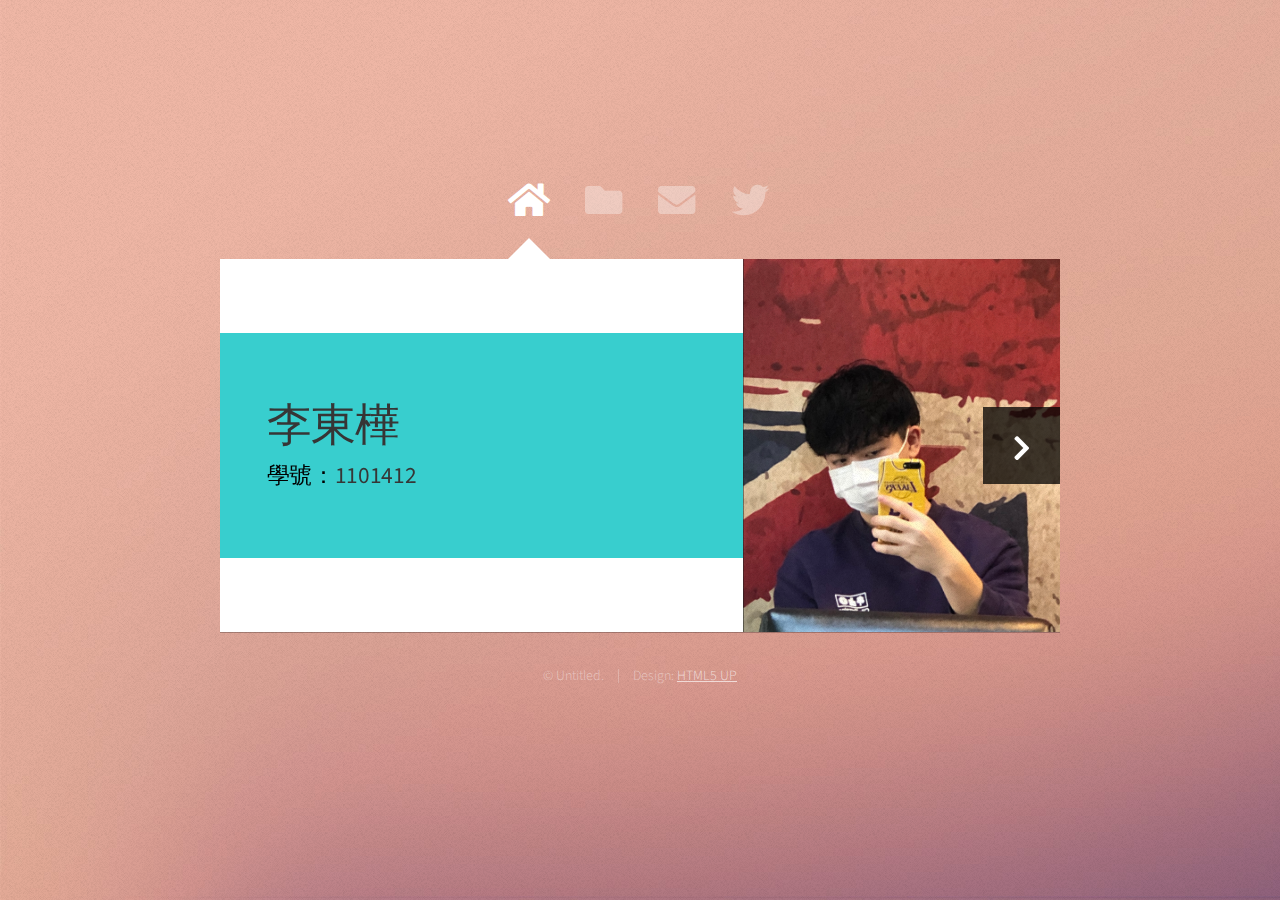
<file: index.html>
<!DOCTYPE HTML>
<html>
	<head>
		<title>Web Fundamentals Workshop</title>
		<meta charset="utf-8" />
		<meta name="viewport" content="width=device-width, initial-scale=1, user-scalable=no" />
		<link rel="stylesheet" href="assets/css/main.css" />
		<noscript><link rel="stylesheet" href="assets/css/noscript.css" /></noscript>
	</head>
	<body class="is-preload">

		<!-- Wrapper-->
			<div id="wrapper">

				<!-- Nav -->
					<nav id="nav">
						<a href="#" class="icon solid fa-home"><span>Home</span></a>
						<a href="#work" class="icon solid fa-folder"><span>Work</span></a>
						<a href="#contact" class="icon solid fa-envelope"><span>Contact</span></a>
						<a href="https://twitter.com/ajlkn" class="icon brands fa-twitter"><span>Twitter</span></a>
					</nav>

				<!-- Main -->
					<div id="main">

						<!-- Me -->
							<article id="home" class="panel intro">
								<header style="background-color: rgba(28, 199, 199, 0.876);">
									<h1>李東樺</h1>
									<p style="color: black;">學號：<b>1101412</b></p>
								</header>
								<a href="#work" class="jumplink pic">
									<span class="arrow icon solid fa-chevron-right"><span>See my work</span></span>
									<img src="images/self2.jpg" alt="" />
								</a>
							</article>

						<!-- Work -->
							<article id="work" class="panel">
								<header>
									<h2>我的期中＋期末</h2>
								</header>
								
								<section>
									<div class="row">
										<div class="col-4 col-6-medium col-12-small">
											
											<a href="https://jibailang.github.io/webmid/220223%20randomselector/index.html" class="image fit"><img src="images/random.jpg" alt=""></a>
											<p style="text-align: center; color: black;">選擇困難選擇器</p>
										</div>
										<div class="col-4 col-6-medium col-12-small">
											<a href="https://jibailang.github.io/webmid/220302%20club/index.html" class="image fit"><img src="images/club.jpg" alt=""></a>
											<p style="text-align: center; color: black;">社團課程時間表</p>
										</div>
										<div class="col-4 col-6-medium col-12-small">
											<a href="https://jibailang.github.io/webmid/220309%20love%20test/index.html" class="image fit"><img src="images/love test.jpg" alt=""></a>
											<p style="text-align: center; color: black;">今年的愛情是什麼滋味?</p>
										</div>
										<div class="col-4 col-6-medium col-12-small">
											<a href="https://jibailang.github.io/webmid/220316%20RPG%20game/index.html" class="image fit"><img src="images/rpg game.jpg" alt=""></a>
											<p style="text-align: center; color: black;">RPG game</p>
										</div>
										<div class="col-4 col-6-medium col-12-small">
											<a href="https://jibailang.github.io/webmid/220323%20youtube/index.html" class="image fit"><img src="images/youtube.jpg" alt=""></a>
											<p style="text-align: center; color: black;">youtube video</p>
										</div>

										


										<div class="col-4 col-6-medium col-12-small">
											<a href="/220427 長條圖/index.html" class="image fit"><img src="images/長條圖.jpg" alt=""></a>
											<p style="text-align: center; color: black;">長條圖</p>
										</div>
										<div class="col-4 col-6-medium col-12-small">
											<a href="/220511 hello_vue/index.html" class="image fit"><img src="images/hello vue.jpg" alt=""></a>
											<p style="text-align: center; color: black;">hello_vue🙋‍♂️</p>
										</div>
										
										<div class="col-4 col-6-medium col-12-small">
											<a href="/220518 galaxy/index.html" class="image fit"><img src="images/galaxy.jpg" alt=""></a>
											<p style="text-align: center; color: black;">galaxy🪐</p>
										</div>
										<div class="col-4 col-6-medium col-12-small">
											<a href="/220525 FormDataPractice/index.html" class="image fit"><img src="images/formdata.jpg" alt=""></a>
											<p style="text-align: center; color: black;">formdata</p>
										</div>
										<div class="col-4 col-6-medium col-12-small">
											<a href="/220601 loan-prediction-web/templates/form.html" class="image fit"><img src="images/flask.jpg" alt=""></a>
											<p style="text-align: center; color: black;">python flask<br>
												註：點進去只是html而已</p>
										</div>
										
										
									</div>
								</section>
							</article>

						<!-- Contact -->
							<article id="contact" class="panel">
								<header>
									<h2>Contact Me</h2>
								</header>
								<form action="#" method="post">
									<div>
										<div class="row">
											<div class="col-6 col-12-medium">
												<input type="text" name="name" placeholder="Name" />
											</div>
											<div class="col-6 col-12-medium">
												<input type="text" name="email" placeholder="Email" />
											</div>
											<div class="col-12">
												<input type="text" name="subject" placeholder="Subject" />
											</div>
											<div class="col-12">
												<textarea name="message" placeholder="Message" rows="6"></textarea>
											</div>
											<div class="col-12">
												<input type="submit" value="Send Message" />
											</div>
										</div>
									</div>
								</form>
							</article>

					</div>

				<!-- Footer -->
					<div id="footer">
						<ul class="copyright">
							<li>&copy; Untitled.</li><li>Design: <a href="http://html5up.net">HTML5 UP</a></li>
						</ul>
					</div>

			</div>

		<!-- Scripts -->
			<script src="assets/js/jquery.min.js"></script>
			<script src="assets/js/browser.min.js"></script>
			<script src="assets/js/breakpoints.min.js"></script>
			<script src="assets/js/util.js"></script>
			<script src="assets/js/main.js"></script>

	</body>
</html>
</file>
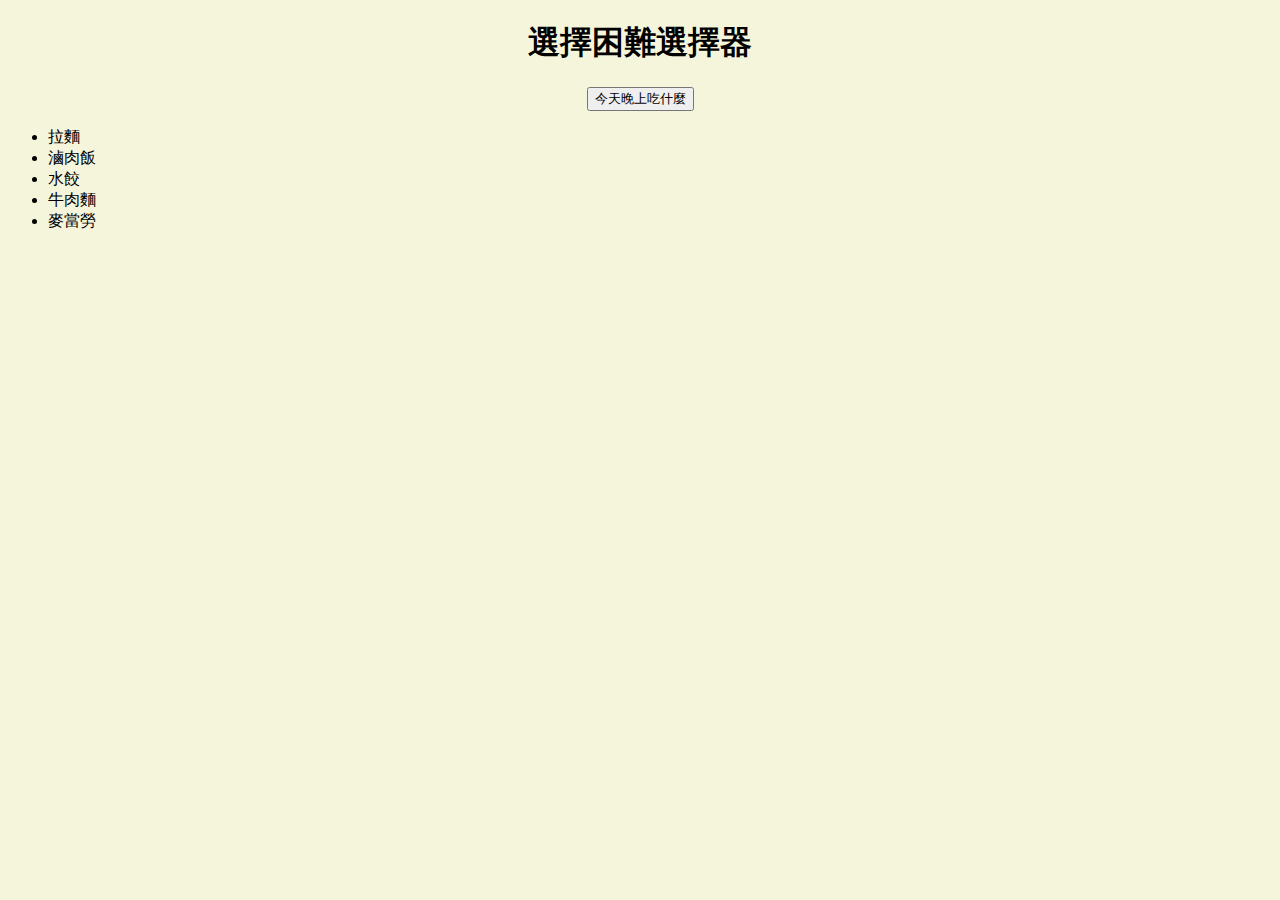
<file: 220223 randomselector/index.html>
<!DOCTYPE html> 
<html>
<head>
    <meta charset="utf-8">
    <title></title>
    <link rel="stylesheet" href="style.css">
</head> 
<body>
    <h1>選擇困難選擇器</h1>
    <input type="button" value="今天晚上吃什麼" > 
    <ul>
        <li>拉麵</li>  
        <li>滷肉飯</li> 
        <li>水餃</li>
        <li>牛肉麵</li>
        <li>麥當勞</li>
    </ul>
    <script src="https://code.jquery.com/jquery-3.6.0.min.js"></script>
    <script src="main.js" async defer></script> </body>
</html>
</file>
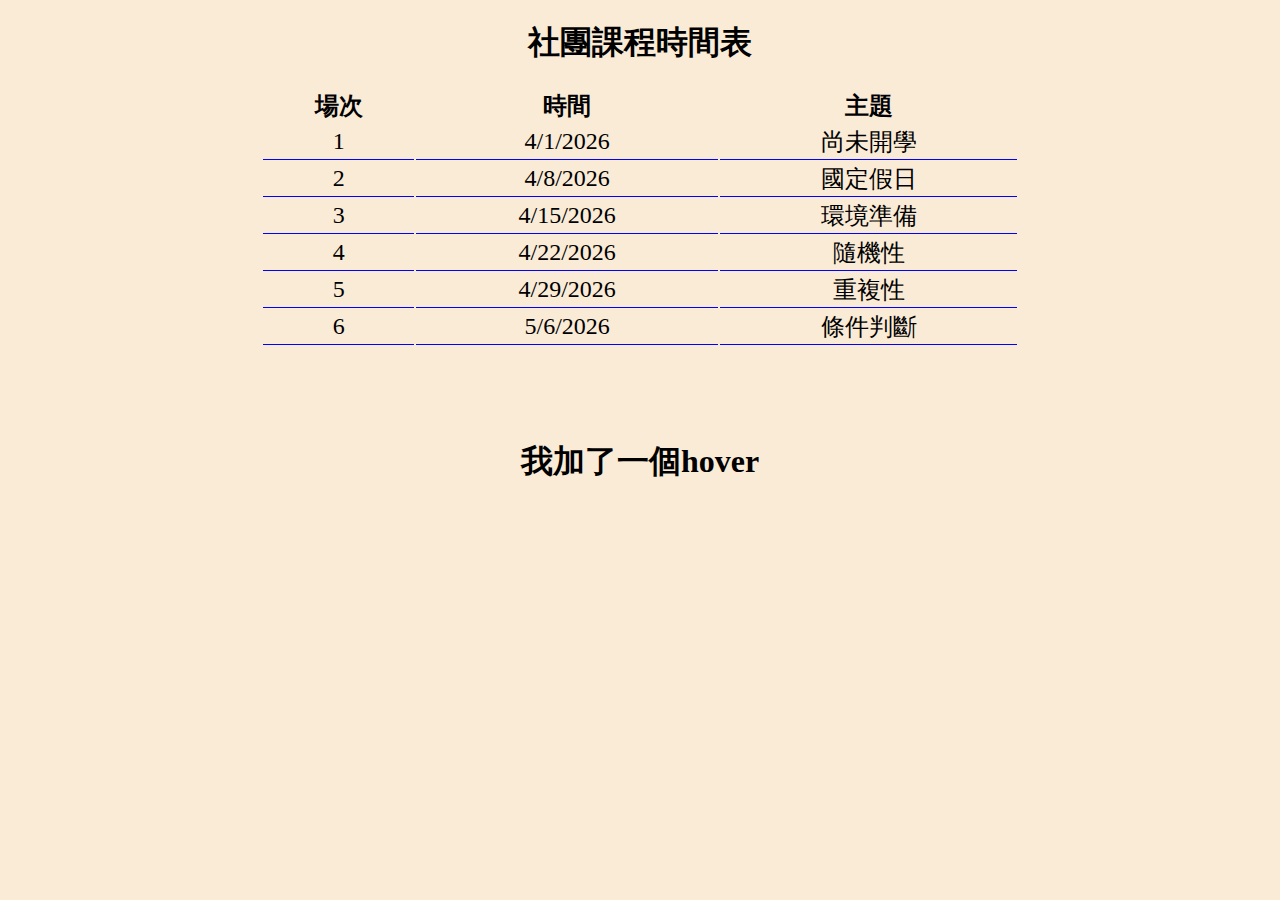
<file: 220302 club/index.html>
<!DOCTYPE html> 
<html>
    <head>
        <meta charset="utf-8">
        <title>Club Course</title>
        <link rel="stylesheet" href="style.css">
    </head> 
    <body>
        <h1>社團課程時間表</h1>
        <table id="courseTable"></table>
        <script src="https://code.jquery.com/jquery-3.6.0.min.js"></script>
        <script src="topic.js"></script>
        <script src="main.js"></script> 
        <br>
        <br>
        <br>
        <br>
        <h1>我加了一個hover</h1>
    </body>
</html>
</file>
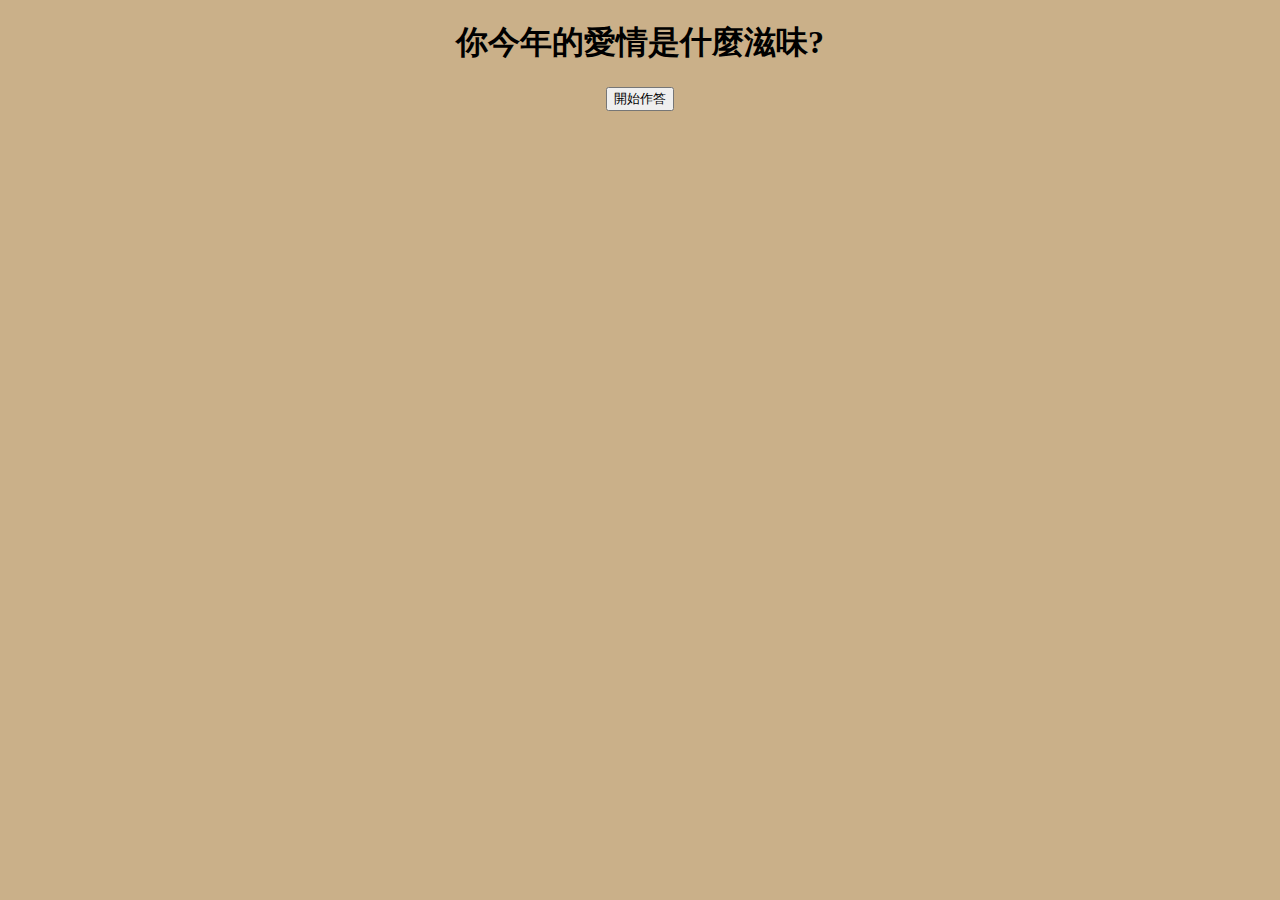
<file: 220309 love test/index.html>
<!DOCTYPE html>
<html>
    <head>
        <meta charset="utf-8">
        <title>Mind Quiz</title>
        <link rel="stylesheet" href="style.css">
    </head>
    <body>
        <h1>你今年的愛情是什麼滋味?</h1>
        <div>
            <h2 id="question"></h2>
            <div id="options"></div>
        </div>
        <input id="startButton" type="button" value="開始作答">
        <script src="https://code.jquery.com/jquery-3.6.0.min.js"></script> 
        <script src="data.js"></script>
        <script src="main.js"></script>
    </body>
</html>
</file>
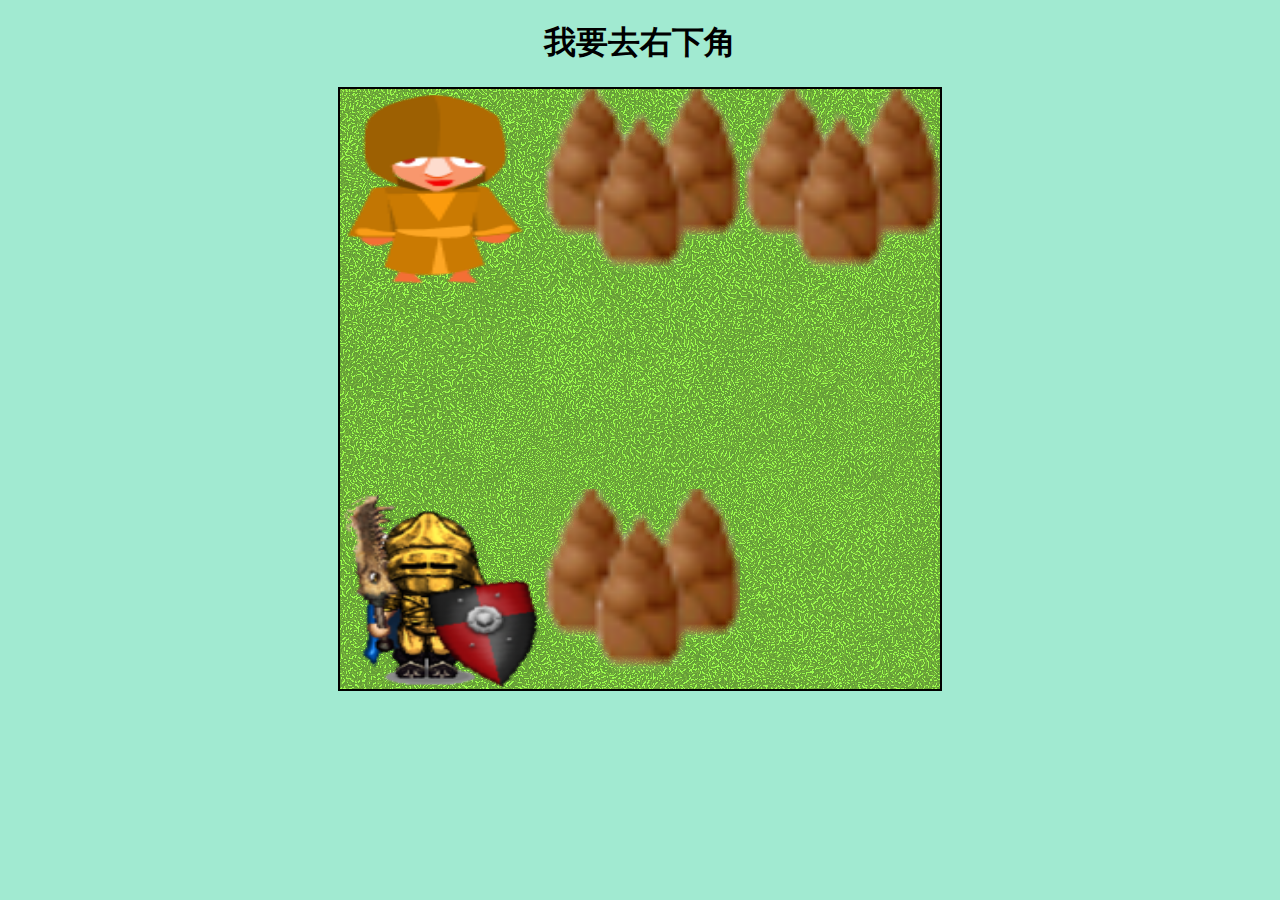
<file: 220316 RPG game/index.html>
<!DOCTYPE html> <html>
<head>
<meta charset="utf-8">
<title>Simple RPG</title>
<link rel="stylesheet" href="style.css">
    </head>
    <body>
<h1>我要去右下角</h1> <div>
<canvas id="myCanvas" width="600" height="600"></canvas>
            <p id="talkBox"></p>
        </div>
<script src="https://code.jquery.com/jquery-3.6.0.min.js"></script>
<script src="main.js"></script> </body>
</html>
</file>
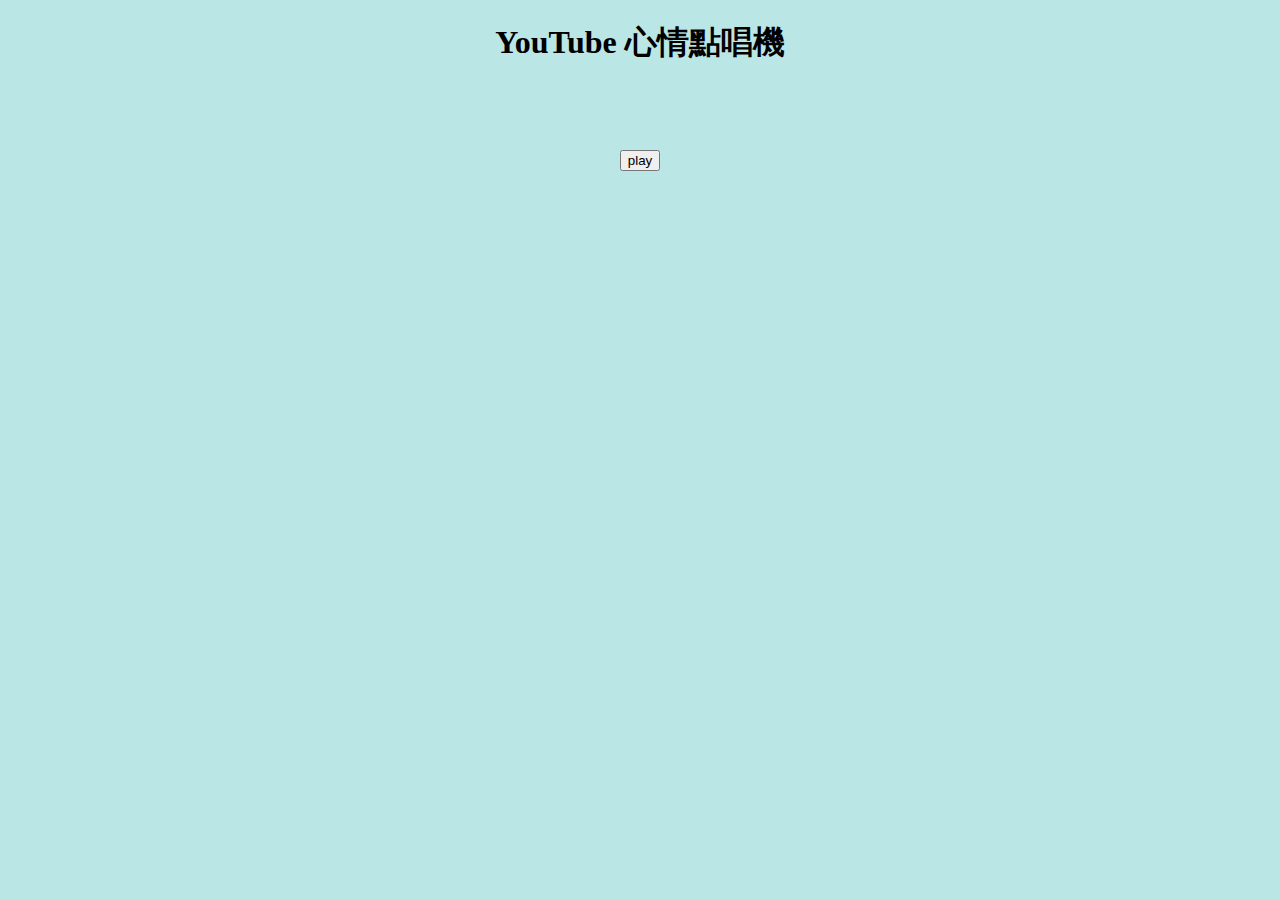
<file: 220323 youtube/index.html>
<!DOCTYPE html>
<html>
    <head>
        <meta charset="utf-8">
        <title></title>
        <link rel="stylesheet" href="style.css">
    </head>
    <body>
        <h1>YouTube 心情點唱機</h1>
        <h2></h2><!--播放歌曲名稱放這裡-->
        <div id="player"></div><!-- YouTube Video Player -->
        <br>
        <input id="playButton" type="button" value="play">
        <script src="https://code.jquery.com/jquery-3.6.0.min.js"></script>
        <script src="https://www.youtube.com/iframe_api"></script>
        <script src="playList.js"></script>
        <script src="main.js"></script>
    </body>
</html>
</file>
<file: assets/css/noscript.css>
/* Wrapper */

	#wrapper {
		opacity: 1 !important;
	}

/* Nav */

	#nav a {
		opacity: 1.0;
	}

		#nav a:before, #nav a:after {
			display: none;
		}

		#nav a span {
			top: 0;
			opacity: 1.0;
		}

			#nav a span:after {
				display: none;
			}

/* Main */

	#main {
		background: none;
		box-shadow: none;
	}

		#main > .panel {
			background: #ffffff;
			margin-bottom: 2em;
		}

			#main > .panel:last-child {
				margin-bottom: 0;
			}
</file>
<file: 220223 randomselector/style.css>
body{
    text-align: center;
    background-color: beige;
}
li{
    text-align: left;
}
</file>
<file: 220302 club/style.css>
body{
    text-align:center;
    background-color: antiquewhite;
    
}

table{
    width:60%;
    margin:auto;
    font-size:1.5em;
    
}
td:hover { 
    background-color: rgba(192, 91, 91, 0.589);
  }

td{
    border-bottom: 1px solid blue;
}
</file>
<file: 220309 love test/style.css>
body{
    text-align: center;
    background-color: rgba(195, 166, 123, 0.89);
}
</file>
<file: 220316 RPG game/style.css>
body{
    text-align: center;
    background-color: rgba(131, 228, 195, 0.76);
    }
    canvas{
    border: 2px solid black;
    background-image: url(images/grasses68.gif);
    }
    #talkBox{
        height: 20px;
    color: brown; font-size: 26px; font-weight: bold;
    }
</file>
<file: 220323 youtube/style.css>
body{
    text-align: center;
    background-color: rgba(121, 207, 207, 0.513);
}

h2{
    /*預留歌曲名稱顯示空間*/
    height: 32px;
    font-size: medium;
}
</file>
<file: assets/css/main.css>
@import url("https://fonts.googleapis.com/css?family=Source+Sans+Pro:300,400,300italic,400italic");
@import url("fontawesome-all.min.css");

html, body, div, span, applet, object,
iframe, h1, h2, h3, h4, h5, h6, p, blockquote,
pre, a, abbr, acronym, address, big, cite,
code, del, dfn, em, img, ins, kbd, q, s, samp,
small, strike, strong, sub, sup, tt, var, b,
u, i, center, dl, dt, dd, ol, ul, li, fieldset,
form, label, legend, table, caption, tbody,
tfoot, thead, tr, th, td, article, aside,
canvas, details, embed, figure, figcaption,
footer, header, hgroup, menu, nav, output, ruby,
section, summary, time, mark, audio, video {
	margin: 0;
	padding: 0;
	border: 0;
	font-size: 100%;
	font: inherit;
	vertical-align: baseline;}

article, aside, details, figcaption, figure,
footer, header, hgroup, menu, nav, section {
	display: block;}

body {
	line-height: 1;
}

ol, ul {
	list-style: none;
}

blockquote, q {
	quotes: none;
}

	blockquote:before, blockquote:after, q:before, q:after {
		content: '';
		content: none;
	}

table {
	border-collapse: collapse;
	border-spacing: 0;
}

body {
	-webkit-text-size-adjust: none;
}

mark {
	background-color: transparent;
	color: inherit;
}

input::-moz-focus-inner {
	border: 0;
	padding: 0;
}

input, select, textarea {
	-moz-appearance: none;
	-webkit-appearance: none;
	-ms-appearance: none;
	appearance: none;
}

/* Row */

	.row {
		display: flex;
		flex-wrap: wrap;
		box-sizing: border-box;
		align-items: stretch;
	}

		.row > * {
			box-sizing: border-box;
		}

		.row.gtr-uniform > * > :last-child {
			margin-bottom: 0;
		}

		.row.aln-left {
			justify-content: flex-start;
		}

		.row.aln-center {
			justify-content: center;
		}

		.row.aln-right {
			justify-content: flex-end;
		}

		.row.aln-top {
			align-items: flex-start;
		}

		.row.aln-middle {
			align-items: center;
		}

		.row.aln-bottom {
			align-items: flex-end;
		}

		.row > .imp {
			order: -1;
		}

		.row > .col-1 {
			width: 8.33333%;
		}

		.row > .off-1 {
			margin-left: 8.33333%;
		}

		.row > .col-2 {
			width: 16.66667%;
		}

		.row > .off-2 {
			margin-left: 16.66667%;
		}

		.row > .col-3 {
			width: 25%;
		}

		.row > .off-3 {
			margin-left: 25%;
		}

		.row > .col-4 {
			width: 33.33333%;
		}

		.row > .off-4 {
			margin-left: 33.33333%;
		}

		.row > .col-5 {
			width: 41.66667%;
		}

		.row > .off-5 {
			margin-left: 41.66667%;
		}

		.row > .col-6 {
			width: 50%;
		}

		.row > .off-6 {
			margin-left: 50%;
		}

		.row > .col-7 {
			width: 58.33333%;
		}

		.row > .off-7 {
			margin-left: 58.33333%;
		}

		.row > .col-8 {
			width: 66.66667%;
		}

		.row > .off-8 {
			margin-left: 66.66667%;
		}

		.row > .col-9 {
			width: 75%;
		}

		.row > .off-9 {
			margin-left: 75%;
		}

		.row > .col-10 {
			width: 83.33333%;
		}

		.row > .off-10 {
			margin-left: 83.33333%;
		}

		.row > .col-11 {
			width: 91.66667%;
		}

		.row > .off-11 {
			margin-left: 91.66667%;
		}

		.row > .col-12 {
			width: 100%;
		}

		.row > .off-12 {
			margin-left: 100%;
		}

		.row.gtr-0 {
			margin-top: 0em;
			margin-left: 0em;
		}

			.row.gtr-0 > * {
				padding: 0em 0 0 0em;
			}

			.row.gtr-0.gtr-uniform {
				margin-top: 0em;
			}

				.row.gtr-0.gtr-uniform > * {
					padding-top: 0em;
				}

		.row.gtr-25 {
			margin-top: -0.3125em;
			margin-left: -0.3125em;
		}

			.row.gtr-25 > * {
				padding: 0.3125em 0 0 0.3125em;
			}

			.row.gtr-25.gtr-uniform {
				margin-top: -0.3125em;
			}

				.row.gtr-25.gtr-uniform > * {
					padding-top: 0.3125em;
				}

		.row.gtr-50 {
			margin-top: -0.625em;
			margin-left: -0.625em;
		}

			.row.gtr-50 > * {
				padding: 0.625em 0 0 0.625em;
			}

			.row.gtr-50.gtr-uniform {
				margin-top: -0.625em;
			}

				.row.gtr-50.gtr-uniform > * {
					padding-top: 0.625em;
				}

		.row {
			margin-top: -1.25em;
			margin-left: -1.25em;
		}

			.row > * {
				padding: 1.25em 0 0 1.25em;
			}

			.row.gtr-uniform {
				margin-top: -1.25em;
			}

				.row.gtr-uniform > * {
					padding-top: 1.25em;
				}

		.row.gtr-150 {
			margin-top: -1.875em;
			margin-left: -1.875em;
		}

			.row.gtr-150 > * {
				padding: 1.875em 0 0 1.875em;
			}

			.row.gtr-150.gtr-uniform {
				margin-top: -1.875em;
			}

				.row.gtr-150.gtr-uniform > * {
					padding-top: 1.875em;
				}

		.row.gtr-200 {
			margin-top: -2.5em;
			margin-left: -2.5em;
		}

			.row.gtr-200 > * {
				padding: 2.5em 0 0 2.5em;
			}

			.row.gtr-200.gtr-uniform {
				margin-top: -2.5em;
			}

				.row.gtr-200.gtr-uniform > * {
					padding-top: 2.5em;
				}

		@media screen and (max-width: 1680px) {

			.row {
				display: flex;
				flex-wrap: wrap;
				box-sizing: border-box;
				align-items: stretch;
			}

				.row > * {
					box-sizing: border-box;
				}

				.row.gtr-uniform > * > :last-child {
					margin-bottom: 0;
				}

				.row.aln-left {
					justify-content: flex-start;
				}

				.row.aln-center {
					justify-content: center;
				}

				.row.aln-right {
					justify-content: flex-end;
				}

				.row.aln-top {
					align-items: flex-start;
				}

				.row.aln-middle {
					align-items: center;
				}

				.row.aln-bottom {
					align-items: flex-end;
				}

				.row > .imp-xlarge {
					order: -1;
				}

				.row > .col-1-xlarge {
					width: 8.33333%;
				}

				.row > .off-1-xlarge {
					margin-left: 8.33333%;
				}

				.row > .col-2-xlarge {
					width: 16.66667%;
				}

				.row > .off-2-xlarge {
					margin-left: 16.66667%;
				}

				.row > .col-3-xlarge {
					width: 25%;
				}

				.row > .off-3-xlarge {
					margin-left: 25%;
				}

				.row > .col-4-xlarge {
					width: 33.33333%;
				}

				.row > .off-4-xlarge {
					margin-left: 33.33333%;
				}

				.row > .col-5-xlarge {
					width: 41.66667%;
				}

				.row > .off-5-xlarge {
					margin-left: 41.66667%;
				}

				.row > .col-6-xlarge {
					width: 50%;
				}

				.row > .off-6-xlarge {
					margin-left: 50%;
				}

				.row > .col-7-xlarge {
					width: 58.33333%;
				}

				.row > .off-7-xlarge {
					margin-left: 58.33333%;
				}

				.row > .col-8-xlarge {
					width: 66.66667%;
				}

				.row > .off-8-xlarge {
					margin-left: 66.66667%;
				}

				.row > .col-9-xlarge {
					width: 75%;
				}

				.row > .off-9-xlarge {
					margin-left: 75%;
				}

				.row > .col-10-xlarge {
					width: 83.33333%;
				}

				.row > .off-10-xlarge {
					margin-left: 83.33333%;
				}

				.row > .col-11-xlarge {
					width: 91.66667%;
				}

				.row > .off-11-xlarge {
					margin-left: 91.66667%;
				}

				.row > .col-12-xlarge {
					width: 100%;
				}

				.row > .off-12-xlarge {
					margin-left: 100%;
				}

				.row.gtr-0 {
					margin-top: 0em;
					margin-left: 0em;
				}

					.row.gtr-0 > * {
						padding: 0em 0 0 0em;
					}

					.row.gtr-0.gtr-uniform {
						margin-top: 0em;
					}

						.row.gtr-0.gtr-uniform > * {
							padding-top: 0em;
						}

				.row.gtr-25 {
					margin-top: -0.3125em;
					margin-left: -0.3125em;
				}

					.row.gtr-25 > * {
						padding: 0.3125em 0 0 0.3125em;
					}

					.row.gtr-25.gtr-uniform {
						margin-top: -0.3125em;
					}

						.row.gtr-25.gtr-uniform > * {
							padding-top: 0.3125em;
						}

				.row.gtr-50 {
					margin-top: -0.625em;
					margin-left: -0.625em;
				}

					.row.gtr-50 > * {
						padding: 0.625em 0 0 0.625em;
					}

					.row.gtr-50.gtr-uniform {
						margin-top: -0.625em;
					}

						.row.gtr-50.gtr-uniform > * {
							padding-top: 0.625em;
						}

				.row {
					margin-top: -1.25em;
					margin-left: -1.25em;
				}

					.row > * {
						padding: 1.25em 0 0 1.25em;
					}

					.row.gtr-uniform {
						margin-top: -1.25em;
					}

						.row.gtr-uniform > * {
							padding-top: 1.25em;
						}

				.row.gtr-150 {
					margin-top: -1.875em;
					margin-left: -1.875em;
				}

					.row.gtr-150 > * {
						padding: 1.875em 0 0 1.875em;
					}

					.row.gtr-150.gtr-uniform {
						margin-top: -1.875em;
					}

						.row.gtr-150.gtr-uniform > * {
							padding-top: 1.875em;
						}

				.row.gtr-200 {
					margin-top: -2.5em;
					margin-left: -2.5em;
				}

					.row.gtr-200 > * {
						padding: 2.5em 0 0 2.5em;
					}

					.row.gtr-200.gtr-uniform {
						margin-top: -2.5em;
					}

						.row.gtr-200.gtr-uniform > * {
							padding-top: 2.5em;
						}

		}

		@media screen and (max-width: 1280px) {

			.row {
				display: flex;
				flex-wrap: wrap;
				box-sizing: border-box;
				align-items: stretch;
			}

				.row > * {
					box-sizing: border-box;
				}

				.row.gtr-uniform > * > :last-child {
					margin-bottom: 0;
				}

				.row.aln-left {
					justify-content: flex-start;
				}

				.row.aln-center {
					justify-content: center;
				}

				.row.aln-right {
					justify-content: flex-end;
				}

				.row.aln-top {
					align-items: flex-start;
				}

				.row.aln-middle {
					align-items: center;
				}

				.row.aln-bottom {
					align-items: flex-end;
				}

				.row > .imp-large {
					order: -1;
				}

				.row > .col-1-large {
					width: 8.33333%;
				}

				.row > .off-1-large {
					margin-left: 8.33333%;
				}

				.row > .col-2-large {
					width: 16.66667%;
				}

				.row > .off-2-large {
					margin-left: 16.66667%;
				}

				.row > .col-3-large {
					width: 25%;
				}

				.row > .off-3-large {
					margin-left: 25%;
				}

				.row > .col-4-large {
					width: 33.33333%;
				}

				.row > .off-4-large {
					margin-left: 33.33333%;
				}

				.row > .col-5-large {
					width: 41.66667%;
				}

				.row > .off-5-large {
					margin-left: 41.66667%;
				}

				.row > .col-6-large {
					width: 50%;
				}

				.row > .off-6-large {
					margin-left: 50%;
				}

				.row > .col-7-large {
					width: 58.33333%;
				}

				.row > .off-7-large {
					margin-left: 58.33333%;
				}

				.row > .col-8-large {
					width: 66.66667%;
				}

				.row > .off-8-large {
					margin-left: 66.66667%;
				}

				.row > .col-9-large {
					width: 75%;
				}

				.row > .off-9-large {
					margin-left: 75%;
				}

				.row > .col-10-large {
					width: 83.33333%;
				}

				.row > .off-10-large {
					margin-left: 83.33333%;
				}

				.row > .col-11-large {
					width: 91.66667%;
				}

				.row > .off-11-large {
					margin-left: 91.66667%;
				}

				.row > .col-12-large {
					width: 100%;
				}

				.row > .off-12-large {
					margin-left: 100%;
				}

				.row.gtr-0 {
					margin-top: 0em;
					margin-left: 0em;
				}

					.row.gtr-0 > * {
						padding: 0em 0 0 0em;
					}

					.row.gtr-0.gtr-uniform {
						margin-top: 0em;
					}

						.row.gtr-0.gtr-uniform > * {
							padding-top: 0em;
						}

				.row.gtr-25 {
					margin-top: -0.3125em;
					margin-left: -0.3125em;
				}

					.row.gtr-25 > * {
						padding: 0.3125em 0 0 0.3125em;
					}

					.row.gtr-25.gtr-uniform {
						margin-top: -0.3125em;
					}

						.row.gtr-25.gtr-uniform > * {
							padding-top: 0.3125em;
						}

				.row.gtr-50 {
					margin-top: -0.625em;
					margin-left: -0.625em;
				}

					.row.gtr-50 > * {
						padding: 0.625em 0 0 0.625em;
					}

					.row.gtr-50.gtr-uniform {
						margin-top: -0.625em;
					}

						.row.gtr-50.gtr-uniform > * {
							padding-top: 0.625em;
						}

				.row {
					margin-top: -1.25em;
					margin-left: -1.25em;
				}

					.row > * {
						padding: 1.25em 0 0 1.25em;
					}

					.row.gtr-uniform {
						margin-top: -1.25em;
					}

						.row.gtr-uniform > * {
							padding-top: 1.25em;
						}

				.row.gtr-150 {
					margin-top: -1.875em;
					margin-left: -1.875em;
				}

					.row.gtr-150 > * {
						padding: 1.875em 0 0 1.875em;
					}

					.row.gtr-150.gtr-uniform {
						margin-top: -1.875em;
					}

						.row.gtr-150.gtr-uniform > * {
							padding-top: 1.875em;
						}

				.row.gtr-200 {
					margin-top: -2.5em;
					margin-left: -2.5em;
				}

					.row.gtr-200 > * {
						padding: 2.5em 0 0 2.5em;
					}

					.row.gtr-200.gtr-uniform {
						margin-top: -2.5em;
					}

						.row.gtr-200.gtr-uniform > * {
							padding-top: 2.5em;
						}

		}

		@media screen and (max-width: 980px) {

			.row {
				display: flex;
				flex-wrap: wrap;
				box-sizing: border-box;
				align-items: stretch;
			}

				.row > * {
					box-sizing: border-box;
				}

				.row.gtr-uniform > * > :last-child {
					margin-bottom: 0;
				}

				.row.aln-left {
					justify-content: flex-start;
				}

				.row.aln-center {
					justify-content: center;
				}

				.row.aln-right {
					justify-content: flex-end;
				}

				.row.aln-top {
					align-items: flex-start;
				}

				.row.aln-middle {
					align-items: center;
				}

				.row.aln-bottom {
					align-items: flex-end;
				}

				.row > .imp-medium {
					order: -1;
				}

				.row > .col-1-medium {
					width: 8.33333%;
				}

				.row > .off-1-medium {
					margin-left: 8.33333%;
				}

				.row > .col-2-medium {
					width: 16.66667%;
				}

				.row > .off-2-medium {
					margin-left: 16.66667%;
				}

				.row > .col-3-medium {
					width: 25%;
				}

				.row > .off-3-medium {
					margin-left: 25%;
				}

				.row > .col-4-medium {
					width: 33.33333%;
				}

				.row > .off-4-medium {
					margin-left: 33.33333%;
				}

				.row > .col-5-medium {
					width: 41.66667%;
				}

				.row > .off-5-medium {
					margin-left: 41.66667%;
				}

				.row > .col-6-medium {
					width: 50%;
				}

				.row > .off-6-medium {
					margin-left: 50%;
				}

				.row > .col-7-medium {
					width: 58.33333%;
				}

				.row > .off-7-medium {
					margin-left: 58.33333%;
				}

				.row > .col-8-medium {
					width: 66.66667%;
				}

				.row > .off-8-medium {
					margin-left: 66.66667%;
				}

				.row > .col-9-medium {
					width: 75%;
				}

				.row > .off-9-medium {
					margin-left: 75%;
				}

				.row > .col-10-medium {
					width: 83.33333%;
				}

				.row > .off-10-medium {
					margin-left: 83.33333%;
				}

				.row > .col-11-medium {
					width: 91.66667%;
				}

				.row > .off-11-medium {
					margin-left: 91.66667%;
				}

				.row > .col-12-medium {
					width: 100%;
				}

				.row > .off-12-medium {
					margin-left: 100%;
				}

				.row.gtr-0 {
					margin-top: 0em;
					margin-left: 0em;
				}

					.row.gtr-0 > * {
						padding: 0em 0 0 0em;
					}

					.row.gtr-0.gtr-uniform {
						margin-top: 0em;
					}

						.row.gtr-0.gtr-uniform > * {
							padding-top: 0em;
						}

				.row.gtr-25 {
					margin-top: -0.3125em;
					margin-left: -0.3125em;
				}

					.row.gtr-25 > * {
						padding: 0.3125em 0 0 0.3125em;
					}

					.row.gtr-25.gtr-uniform {
						margin-top: -0.3125em;
					}

						.row.gtr-25.gtr-uniform > * {
							padding-top: 0.3125em;
						}

				.row.gtr-50 {
					margin-top: -0.625em;
					margin-left: -0.625em;
				}

					.row.gtr-50 > * {
						padding: 0.625em 0 0 0.625em;
					}

					.row.gtr-50.gtr-uniform {
						margin-top: -0.625em;
					}

						.row.gtr-50.gtr-uniform > * {
							padding-top: 0.625em;
						}

				.row {
					margin-top: -1.25em;
					margin-left: -1.25em;
				}

					.row > * {
						padding: 1.25em 0 0 1.25em;
					}

					.row.gtr-uniform {
						margin-top: -1.25em;
					}

						.row.gtr-uniform > * {
							padding-top: 1.25em;
						}

				.row.gtr-150 {
					margin-top: -1.875em;
					margin-left: -1.875em;
				}

					.row.gtr-150 > * {
						padding: 1.875em 0 0 1.875em;
					}

					.row.gtr-150.gtr-uniform {
						margin-top: -1.875em;
					}

						.row.gtr-150.gtr-uniform > * {
							padding-top: 1.875em;
						}

				.row.gtr-200 {
					margin-top: -2.5em;
					margin-left: -2.5em;
				}

					.row.gtr-200 > * {
						padding: 2.5em 0 0 2.5em;
					}

					.row.gtr-200.gtr-uniform {
						margin-top: -2.5em;
					}

						.row.gtr-200.gtr-uniform > * {
							padding-top: 2.5em;
						}

		}

		@media screen and (max-width: 736px) {

			.row {
				display: flex;
				flex-wrap: wrap;
				box-sizing: border-box;
				align-items: stretch;
			}

				.row > * {
					box-sizing: border-box;
				}

				.row.gtr-uniform > * > :last-child {
					margin-bottom: 0;
				}

				.row.aln-left {
					justify-content: flex-start;
				}

				.row.aln-center {
					justify-content: center;
				}

				.row.aln-right {
					justify-content: flex-end;
				}

				.row.aln-top {
					align-items: flex-start;
				}

				.row.aln-middle {
					align-items: center;
				}

				.row.aln-bottom {
					align-items: flex-end;
				}

				.row > .imp-small {
					order: -1;
				}

				.row > .col-1-small {
					width: 8.33333%;
				}

				.row > .off-1-small {
					margin-left: 8.33333%;
				}

				.row > .col-2-small {
					width: 16.66667%;
				}

				.row > .off-2-small {
					margin-left: 16.66667%;
				}

				.row > .col-3-small {
					width: 25%;
				}

				.row > .off-3-small {
					margin-left: 25%;
				}

				.row > .col-4-small {
					width: 33.33333%;
				}

				.row > .off-4-small {
					margin-left: 33.33333%;
				}

				.row > .col-5-small {
					width: 41.66667%;
				}

				.row > .off-5-small {
					margin-left: 41.66667%;
				}

				.row > .col-6-small {
					width: 50%;
				}

				.row > .off-6-small {
					margin-left: 50%;
				}

				.row > .col-7-small {
					width: 58.33333%;
				}

				.row > .off-7-small {
					margin-left: 58.33333%;
				}

				.row > .col-8-small {
					width: 66.66667%;
				}

				.row > .off-8-small {
					margin-left: 66.66667%;
				}

				.row > .col-9-small {
					width: 75%;
				}

				.row > .off-9-small {
					margin-left: 75%;
				}

				.row > .col-10-small {
					width: 83.33333%;
				}

				.row > .off-10-small {
					margin-left: 83.33333%;
				}

				.row > .col-11-small {
					width: 91.66667%;
				}

				.row > .off-11-small {
					margin-left: 91.66667%;
				}

				.row > .col-12-small {
					width: 100%;
				}

				.row > .off-12-small {
					margin-left: 100%;
				}

				.row.gtr-0 {
					margin-top: 0em;
					margin-left: 0em;
				}

					.row.gtr-0 > * {
						padding: 0em 0 0 0em;
					}

					.row.gtr-0.gtr-uniform {
						margin-top: 0em;
					}

						.row.gtr-0.gtr-uniform > * {
							padding-top: 0em;
						}

				.row.gtr-25 {
					margin-top: -0.3125em;
					margin-left: -0.3125em;
				}

					.row.gtr-25 > * {
						padding: 0.3125em 0 0 0.3125em;
					}

					.row.gtr-25.gtr-uniform {
						margin-top: -0.3125em;
					}

						.row.gtr-25.gtr-uniform > * {
							padding-top: 0.3125em;
						}

				.row.gtr-50 {
					margin-top: -0.625em;
					margin-left: -0.625em;
				}

					.row.gtr-50 > * {
						padding: 0.625em 0 0 0.625em;
					}

					.row.gtr-50.gtr-uniform {
						margin-top: -0.625em;
					}

						.row.gtr-50.gtr-uniform > * {
							padding-top: 0.625em;
						}

				.row {
					margin-top: -1.25em;
					margin-left: -1.25em;
				}

					.row > * {
						padding: 1.25em 0 0 1.25em;
					}

					.row.gtr-uniform {
						margin-top: -1.25em;
					}

						.row.gtr-uniform > * {
							padding-top: 1.25em;
						}

				.row.gtr-150 {
					margin-top: -1.875em;
					margin-left: -1.875em;
				}

					.row.gtr-150 > * {
						padding: 1.875em 0 0 1.875em;
					}

					.row.gtr-150.gtr-uniform {
						margin-top: -1.875em;
					}

						.row.gtr-150.gtr-uniform > * {
							padding-top: 1.875em;
						}

				.row.gtr-200 {
					margin-top: -2.5em;
					margin-left: -2.5em;
				}

					.row.gtr-200 > * {
						padding: 2.5em 0 0 2.5em;
					}

					.row.gtr-200.gtr-uniform {
						margin-top: -2.5em;
					}

						.row.gtr-200.gtr-uniform > * {
							padding-top: 2.5em;
						}

		}

/* Basic */

	html {
		box-sizing: border-box;
	}

	*, *:before, *:after {
		box-sizing: inherit;
	}

	body {
		background-image: url("images/overlay.png"), url("images/bg.jpg");
		background-repeat: repeat, no-repeat;
		background-size: auto, 100% 100%;
		background-attachment: fixed;
		overflow-y: scroll;
	}

		body.is-preload *, body.is-preload *:before, body.is-preload *:after {
			-moz-animation: none !important;
			-webkit-animation: none !important;
			-ms-animation: none !important;
			animation: none !important;
			-moz-transition: none !important;
			-webkit-transition: none !important;
			-ms-transition: none !important;
			transition: none !important;
		}

	body, input, textarea, select {
		font-family: 'Source Sans Pro', sans-serif;
		font-weight: 300;
		color: #777777;
		font-size: 20pt;
		line-height: 1.75em;
	}

		@media screen and (max-width: 1680px) {

			body, input, textarea, select {
				font-size: 15pt;
			}

		}

		@media screen and (max-width: 1280px) {

			body, input, textarea, select {
				font-size: 14pt;
			}

		}

		@media screen and (max-width: 736px) {

			body, input, textarea, select {
				font-size: 12pt;
			}

		}

		@media screen and (max-width: 360px) {

			body, input, textarea, select {
				font-size: 11pt;
			}

		}

	strong, b, h1, h2, h3, h4, h5, h6 {
		font-weight: 400;
		color: #363636;
	}

	h1 {
		font-size: 2.4em;
		letter-spacing: -0.015em;
	}

	h2 {
		font-size: 1.8em;
		letter-spacing: -0.015em;
	}

	h3, h4, h5, h6 {
		font-size: 1.25em;
		letter-spacing: -0.015em;
	}

	@media screen and (max-width: 736px) {

		h1 {
			font-size: 1.75em;
		}

		h2 {
			font-size: 1.375em;
		}

		h3, h4, h5, h6 {
			font-size: 1em;
		}

	}

	blockquote {
		border-left: solid 0.5em #ddd;
		padding: 1em 0 1em 2em;
		font-style: italic;
	}

	em, i {
		font-style: italic;
	}

	hr {
		border: 0;
		border-top: solid 1px #ddd;
		padding: 1.5em 0 0 0;
		margin: 1.75em 0 0 0;
	}

	sub {
		position: relative;
		top: 0.5em;
		font-size: 0.8em;
	}

	sup {
		position: relative;
		top: -0.5em;
		font-size: 0.8em;
	}

	br.clear {
		clear: both;
	}

	p, ul, ol, dl, table, blockquote, form {
		margin-bottom: 2em;
	}

/* Table */

	table {
		width: 100%;
	}

		table.default tbody tr {
			border-bottom: solid 1px #f4f4f4;
		}

		table.default td {
			padding: 0.5em 1em 0.5em 1em;
		}

		table.default th {
			text-align: left;
			font-weight: 400;
			padding: 0.5em 1em 0.5em 1em;
		}

		table.default thead {
			border-bottom: solid 2px #f4f4f4;
		}

/* Form */

	form label {
		display: block;
		font-weight: 400;
		color: #363636;
		margin: 0 0 1em 0;
	}

	form input[type="text"],
	form input[type="email"],
	form input[type="password"],
	form select,
	form textarea {
		-webkit-appearance: none;
		border: 0;
		background: #f4f4f4;
		padding: 0.75em;
		width: 100%;
		-moz-transition: background-color .25s ease-in-out;
		-webkit-transition: background-color .25s ease-in-out;
		-ms-transition: background-color .25s ease-in-out;
		transition: background-color .25s ease-in-out;
	}

		form input[type="text"]:focus,
		form input[type="email"]:focus,
		form input[type="password"]:focus,
		form select:focus,
		form textarea:focus {
			background: #f8f8f8;
		}

	form input[type="text"],
	form input[type="email"],
	form input[type="password"],
	form select {
		line-height: 1.35em;
	}

	form ::-webkit-input-placeholder {
		color: #999;
	}

	form :-moz-placeholder {
		color: #999;
	}

	form ::-moz-placeholder {
		color: #999;
	}

	form :-ms-input-placeholder {
		color: #999;
	}

/* Section/Article */

	section, article {
		margin-bottom: 3em;
	}

		section > :last-child, section:last-child, article > :last-child, article:last-child {
			margin-bottom: 0;
		}

	header {
		margin: 0 0 1.5em 0;
	}

		header > p {
			margin: 0.5em 0 0 0;
			color: #aaa;
		}

		@media screen and (max-width: 736px) {

			header {
				margin: 0 0 1em 0;
			}

		}

/* Image */

	.image {
		display: inline-block;
	}

		.image img {
			display: block;
			width: 100%;
		}

		.image.fit {
			display: block;
			width: 100%;
		}

		.image.featured {
			display: block;
			width: 100%;
			margin: 0 0 2em 0;
		}

		.image.left {
			float: left;
			margin: 0 2em 2em 0;
		}

		.image.centered {
			display: block;
			margin: 0 0 2em 0;
		}

			.image.centered img {
				margin: 0 auto;
				width: auto;
			}

/* Button */

	input[type="button"],
	input[type="submit"],
	input[type="reset"],
	button,
	.button {
		-moz-transition: background-color .25s ease-in-out;
		-webkit-transition: background-color .25s ease-in-out;
		-ms-transition: background-color .25s ease-in-out;
		transition: background-color .25s ease-in-out;
		-webkit-appearance: none;
		display: inline-block;
		background-color: #222222;
		color: #ffffff;
		border: 0;
		cursor: pointer;
		outline: 0;
		padding: 0.7em 1.5em 0.7em 1.5em;
	}

		input[type="button"]:hover,
		input[type="submit"]:hover,
		input[type="reset"]:hover,
		button:hover,
		.button:hover {
			background-color: #333333;
		}

		input[type="button"]:active,
		input[type="submit"]:active,
		input[type="reset"]:active,
		button:active,
		.button:active {
			background-color: #444444;
		}

		input[type="button"].alt,
		input[type="submit"].alt,
		input[type="reset"].alt,
		button.alt,
		.button.alt {
			background-color: #777777;
		}

			input[type="button"].alt:hover,
			input[type="submit"].alt:hover,
			input[type="reset"].alt:hover,
			button.alt:hover,
			.button.alt:hover {
				background-color: #888888;
			}

			input[type="button"].alt:active,
			input[type="submit"].alt:active,
			input[type="reset"].alt:active,
			button.alt:active,
			.button.alt:active {
				background-color: #999999;
			}

		input[type="button"].small,
		input[type="submit"].small,
		input[type="reset"].small,
		button.small,
		.button.small {
			font-size: 0.75em;
		}

		input[type="button"].large,
		input[type="submit"].large,
		input[type="reset"].large,
		button.large,
		.button.large {
			font-size: 1.25em;
			padding: 0.5em 1.25em 0.5em 1.25em;
		}

		input[type="button"].xlarge,
		input[type="submit"].xlarge,
		input[type="reset"].xlarge,
		button.xlarge,
		.button.xlarge {
			font-size: 1.5em;
			padding: 0.5em 1.25em 0.5em 1.25em;
		}

		@media screen and (max-width: 736px) {

			input[type="button"],
			input[type="submit"],
			input[type="reset"],
			button,
			.button {
				width: 100%;
			}

		}

/* List */

	ul {
		list-style: disc;
		padding-left: 1em;
	}

		ul li {
			padding-left: 0.5em;
		}

	ol {
		list-style: decimal;
		padding-left: 1.25em;
	}

		ol li {
			padding-left: 0.25em;
		}

/* Actions */

	ul.actions {
		list-style: none;
		padding-left: 0;
	}

		ul.actions li {
			display: inline-block;
			padding-left: 0;
			margin: 0 0 0 0.5em;
		}

			ul.actions li:first-child {
				margin-left: 0;
			}

		@media screen and (max-width: 736px) {

			ul.actions li {
				display: block;
				margin: 0.75em 0 0 0;
			}

				ul.actions li:first-child {
					margin-top: 0;
				}

		}

/* Icons */

	.icon {
		text-decoration: none;
		position: relative;
		text-decoration: none;
	}

		.icon:before {
			-moz-osx-font-smoothing: grayscale;
			-webkit-font-smoothing: antialiased;
			display: inline-block;
			font-style: normal;
			font-variant: normal;
			text-rendering: auto;
			line-height: 1;
			text-transform: none !important;
			font-family: 'Font Awesome 5 Free';
			font-weight: 400;
		}

		.icon.solid:before {
			font-weight: 900;
		}

		.icon.brands:before {
			font-family: 'Font Awesome 5 Brands';
		}

		.icon:before {
			line-height: inherit;
		}

		.icon > .label {
			display: none;
		}

/* Nav */

	#nav {
		text-align: center;
		height: 4.25em;
		cursor: default;
	}

		#nav a {
			position: relative;
			display: inline-block;
			color: #ffffff;
			width: 1em;
			height: 1em;
			line-height: 0.9em;
			font-size: 2.5em;
			margin: 0 0.25em 0 0.25em;
			opacity: 0.35;
			outline: 0;
			-moz-transition: opacity .25s ease-in-out;
			-webkit-transition: opacity .25s ease-in-out;
			-ms-transition: opacity .25s ease-in-out;
			transition: opacity .25s ease-in-out;
		}

			#nav a.icon:before {
				padding-right: 0;
			}

			#nav a:before {
				font-size: 0.8em;
			}

			#nav a:after {
				content: '';
				display: block;
				position: absolute;
				left: 50%;
				bottom: -0.75em;
				margin-left: -0.5em;
				border-bottom: solid 0em #ffffff;
				border-left: solid 0.5em transparent;
				border-right: solid 0.5em transparent;
				-moz-transition: border-bottom-width .25s ease-in-out;
				-webkit-transition: border-bottom-width .25s ease-in-out;
				-ms-transition: border-bottom-width .25s ease-in-out;
				transition: border-bottom-width .25s ease-in-out;
			}

			#nav a span {
				display: block;
				position: absolute;
				background: #222222;
				color: #ffffff;
				top: -2.75em;
				font-size: 0.3em;
				height: 2.25em;
				line-height: 2.25em;
				left: 50%;
				opacity: 0;
				-moz-transition: opacity .25s ease-in-out;
				-webkit-transition: opacity .25s ease-in-out;
				-ms-transition: opacity .25s ease-in-out;
				transition: opacity .25s ease-in-out;
				width: 5.5em;
				margin-left: -2.75em;
			}

				#nav a span:after {
					content: '';
					display: block;
					position: absolute;
					bottom: -0.4em;
					left: 50%;
					margin-left: -0.6em;
					border-top: solid 0.6em #222222;
					border-left: solid 0.6em transparent;
					border-right: solid 0.6em transparent;
				}

			#nav a:hover {
				opacity: 1.0;
			}

				#nav a:hover span {
					opacity: 1.0;
				}

			#nav a.active {
				opacity: 1.0;
			}

				#nav a.active:after {
					border-bottom-width: 0.5em;
				}

		@media screen and (max-width: 980px) {

			#nav a span {
				display: none;
			}

		}

/* Wrapper */

	#wrapper {
		width: 45em;
		margin: 0 auto;
		min-height: 100vh;
		max-width: 100%;
		padding: 4em 0;
		display: -moz-flex;
		display: -webkit-flex;
		display: -ms-flex;
		display: flex;
		-moz-flex-direction: column;
		-webkit-flex-direction: column;
		-ms-flex-direction: column;
		flex-direction: column;
		-moz-align-items: center;
		-webkit-align-items: center;
		-ms-align-items: center;
		align-items: center;
		-moz-justify-content: center;
		-webkit-justify-content: center;
		-ms-justify-content: center;
		justify-content: center;
		-moz-transition: opacity 1s ease-in-out;
		-webkit-transition: opacity 1s ease-in-out;
		-ms-transition: opacity 1s ease-in-out;
		transition: opacity 1s ease-in-out;
	}

		body.is-preload #wrapper {
			opacity: 0;
		}

		@media screen and (max-width: 1280px) {

			#wrapper {
				padding: 3em 0;
				max-width: calc(100% - 6em);
			}

		}

		@media screen and (max-width: 980px) {

			#wrapper {
				padding: 1.5em 0;
				max-width: calc(100% - 8em);
			}

		}

		@media screen and (max-width: 736px) {

			#wrapper {
				padding: 1em 0;
				max-width: calc(100% - 2em);
			}

		}

		@media screen and (max-width: 360px) {

			#wrapper {
				padding: 1em 0;
				max-width: 100%;
			}

		}

/* Main */

	#main {
		position: relative;
		overflow: hidden;
		width: 100%;
		background: #ffffff;
		box-shadow: 0px 1px 0px 0px rgba(0, 0, 0, 0.25);
		-moz-transition: min-height 0.5s ease-in-out, max-height 0.5s ease-in-out;
		-webkit-transition: min-height 0.5s ease-in-out, max-height 0.5s ease-in-out;
		-ms-transition: min-height 0.5s ease-in-out, max-height 0.5s ease-in-out;
		transition: min-height 0.5s ease-in-out, max-height 0.5s ease-in-out;
	}

		#main > .panel {
			-moz-transition: opacity 0.25s ease-in-out;
			-webkit-transition: opacity 0.25s ease-in-out;
			-ms-transition: opacity 0.25s ease-in-out;
			transition: opacity 0.25s ease-in-out;
			margin-bottom: 0;
			position: relative;
			padding: 3.5em 2.5em 2.5em 2.5em;
			width: 100%;
		}

			#main > .panel.inactive {
				opacity: 0;
			}

			@media screen and (max-width: 736px) {

				#main > .panel {
					padding: 2em 1.5em 1.5em 1.5em;
				}

			}

			#main > .panel.intro {
				padding: 0;
				height: 20em;
				display: -moz-flex;
				display: -webkit-flex;
				display: -ms-flex;
				display: flex;
				-moz-flex-direction: row;
				-webkit-flex-direction: row;
				-ms-flex-direction: row;
				flex-direction: row;
				-moz-align-items: center;
				-webkit-align-items: center;
				-ms-align-items: center;
				align-items: center;
			}

				#main > .panel.intro .pic {
					text-decoration: none;
					position: relative;
					-moz-flex-grow: 0;
					-webkit-flex-grow: 0;
					-ms-flex-grow: 0;
					flex-grow: 0;
					-moz-flex-shrink: 0;
					-webkit-flex-shrink: 0;
					-ms-flex-shrink: 0;
					flex-shrink: 0;
					width: 17em;
					height: 100%;
				}

					#main > .panel.intro .pic:before {
						content: '';
						position: absolute;
						top: 0;
						left: 0;
						background: url("images/overlay.png");
						width: 100%;
						height: 100%;
						z-index: 1;
					}

					#main > .panel.intro .pic img {
						position: relative;
						display: block;
						position: absolute;
						top: 0;
						left: 0;
						width: 100%;
						height: 100%;
						-moz-object-fit: cover;
						-webkit-object-fit: cover;
						-ms-object-fit: cover;
						object-fit: cover;
						-moz-object-position: center;
						-webkit-object-position: center;
						-ms-object-position: center;
						object-position: center;
					}

					#main > .panel.intro .pic .arrow {
						display: block;
						position: absolute;
						right: 0;
						top: 50%;
						margin-top: -1.375em;
						width: 2.75em;
						height: 2.75em;
						background: #000;
						background: rgba(0, 0, 0, 0.75);
						color: #ffffff;
						text-align: center;
						line-height: 2.75em;
						font-size: 1.5em;
						z-index: 1;
						-moz-transition: width .15s ease-in-out, padding-right .15s ease-in-out;
						-webkit-transition: width .15s ease-in-out, padding-right .15s ease-in-out;
						-ms-transition: width .15s ease-in-out, padding-right .15s ease-in-out;
						transition: width .15s ease-in-out, padding-right .15s ease-in-out;
					}

						#main > .panel.intro .pic .arrow:before {
							position: relative;
							padding-right: 0;
							top: 0.125em;
						}

						#main > .panel.intro .pic .arrow span {
							display: block;
							text-indent: -9999px;
						}

					#main > .panel.intro .pic:hover .arrow {
						width: 3em;
						padding-right: 0.25em;
					}

				#main > .panel.intro header {
					-moz-flex-grow: 1;
					-webkit-flex-grow: 1;
					-ms-flex-grow: 1;
					flex-grow: 1;
					-moz-flex-shrink: 1;
					-webkit-flex-shrink: 1;
					-ms-flex-shrink: 1;
					flex-shrink: 1;
					padding: 3.5em 2.5em;
					margin-bottom: 0;
					width: 100%;
				}

					#main > .panel.intro header h1 {
						line-height: 1.25em;
						margin-bottom: 0;
					}

					#main > .panel.intro header p {
						letter-spacing: -0.015em;
						font-size: 1.25em;
						margin: 0.25em 0 0 0;
					}

				@media screen and (max-width: 980px) {

					#main > .panel.intro {
						-moz-flex-direction: column;
						-webkit-flex-direction: column;
						-ms-flex-direction: column;
						flex-direction: column;
						height: auto;
					}

						#main > .panel.intro .pic {
							height: 25em;
							width: 100%;
						}

						#main > .panel.intro header {
							padding: 4em;
							text-align: center;
						}

				}

				@media screen and (max-width: 736px) {

					#main > .panel.intro .pic {
						height: 20em;
					}

					#main > .panel.intro header {
						padding: 2.75em 2em 2.5em 2em;
					}

						#main > .panel.intro header p {
							font-size: 1em;
							margin: 0.25em 0 0 0;
						}

				}

/* Footer */

	#footer {
		color: rgba(255, 255, 255, 0.45);
		text-align: center;
		padding: 2em 0 0 0;
		font-size: 0.75em;
	}

		#footer a {
			color: #ddd;
			color: rgba(255, 255, 255, 0.65);
			-moz-transition: color .25s ease-in-out;
			-webkit-transition: color .25s ease-in-out;
			-ms-transition: color .25s ease-in-out;
			transition: color .25s ease-in-out;
		}

			#footer a:hover {
				color: white;
			}

		#footer .copyright {
			list-style: none;
			padding-left: 0;
		}

			#footer .copyright li {
				display: inline-block;
				padding-left: 1em;
				margin-left: 1em;
				border-left: solid 1px rgba(255, 255, 255, 0.25);
				line-height: 1;
			}

				#footer .copyright li:first-child {
					padding-left: 0;
					margin-left: 0;
					border-left: 0;
				}

		@media screen and (max-width: 736px) {

			#footer .copyright li {
				padding-left: 0.5em;
				margin-left: 0.5em;
			}

		}
</file>
